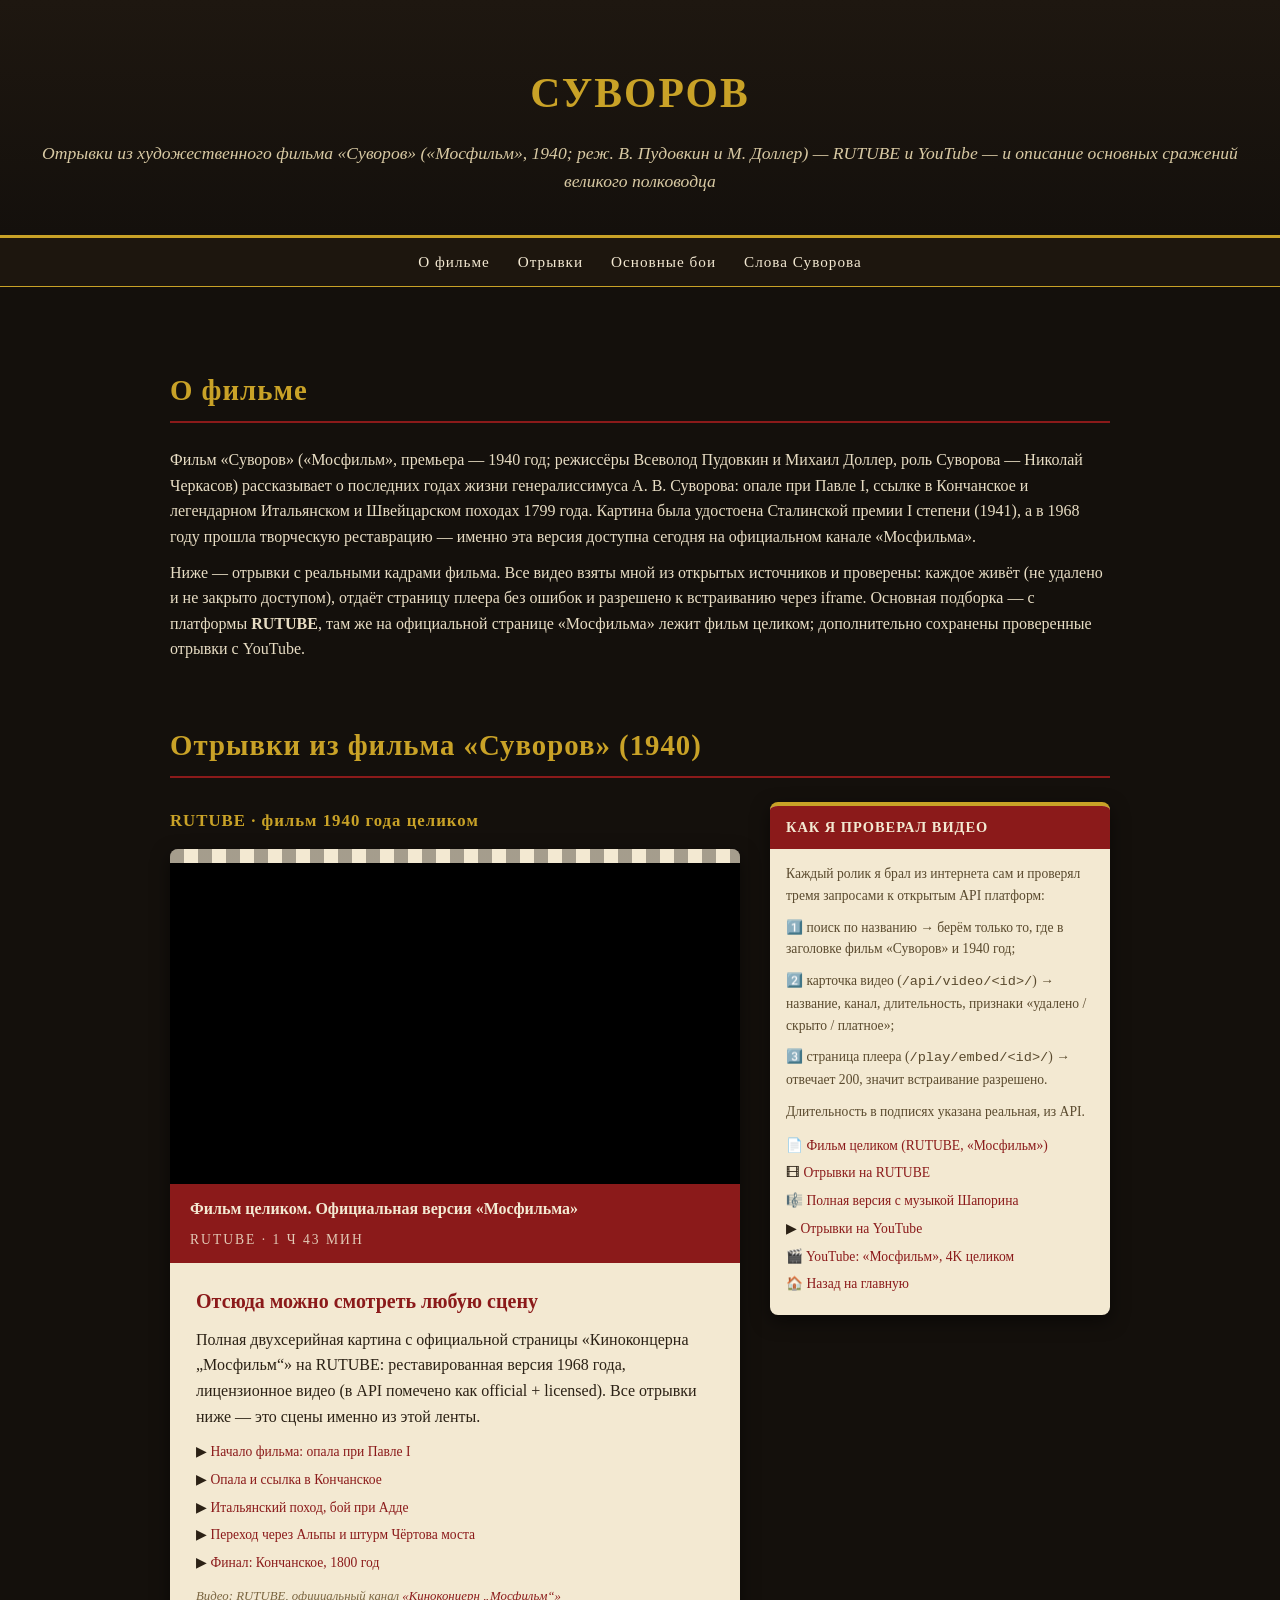
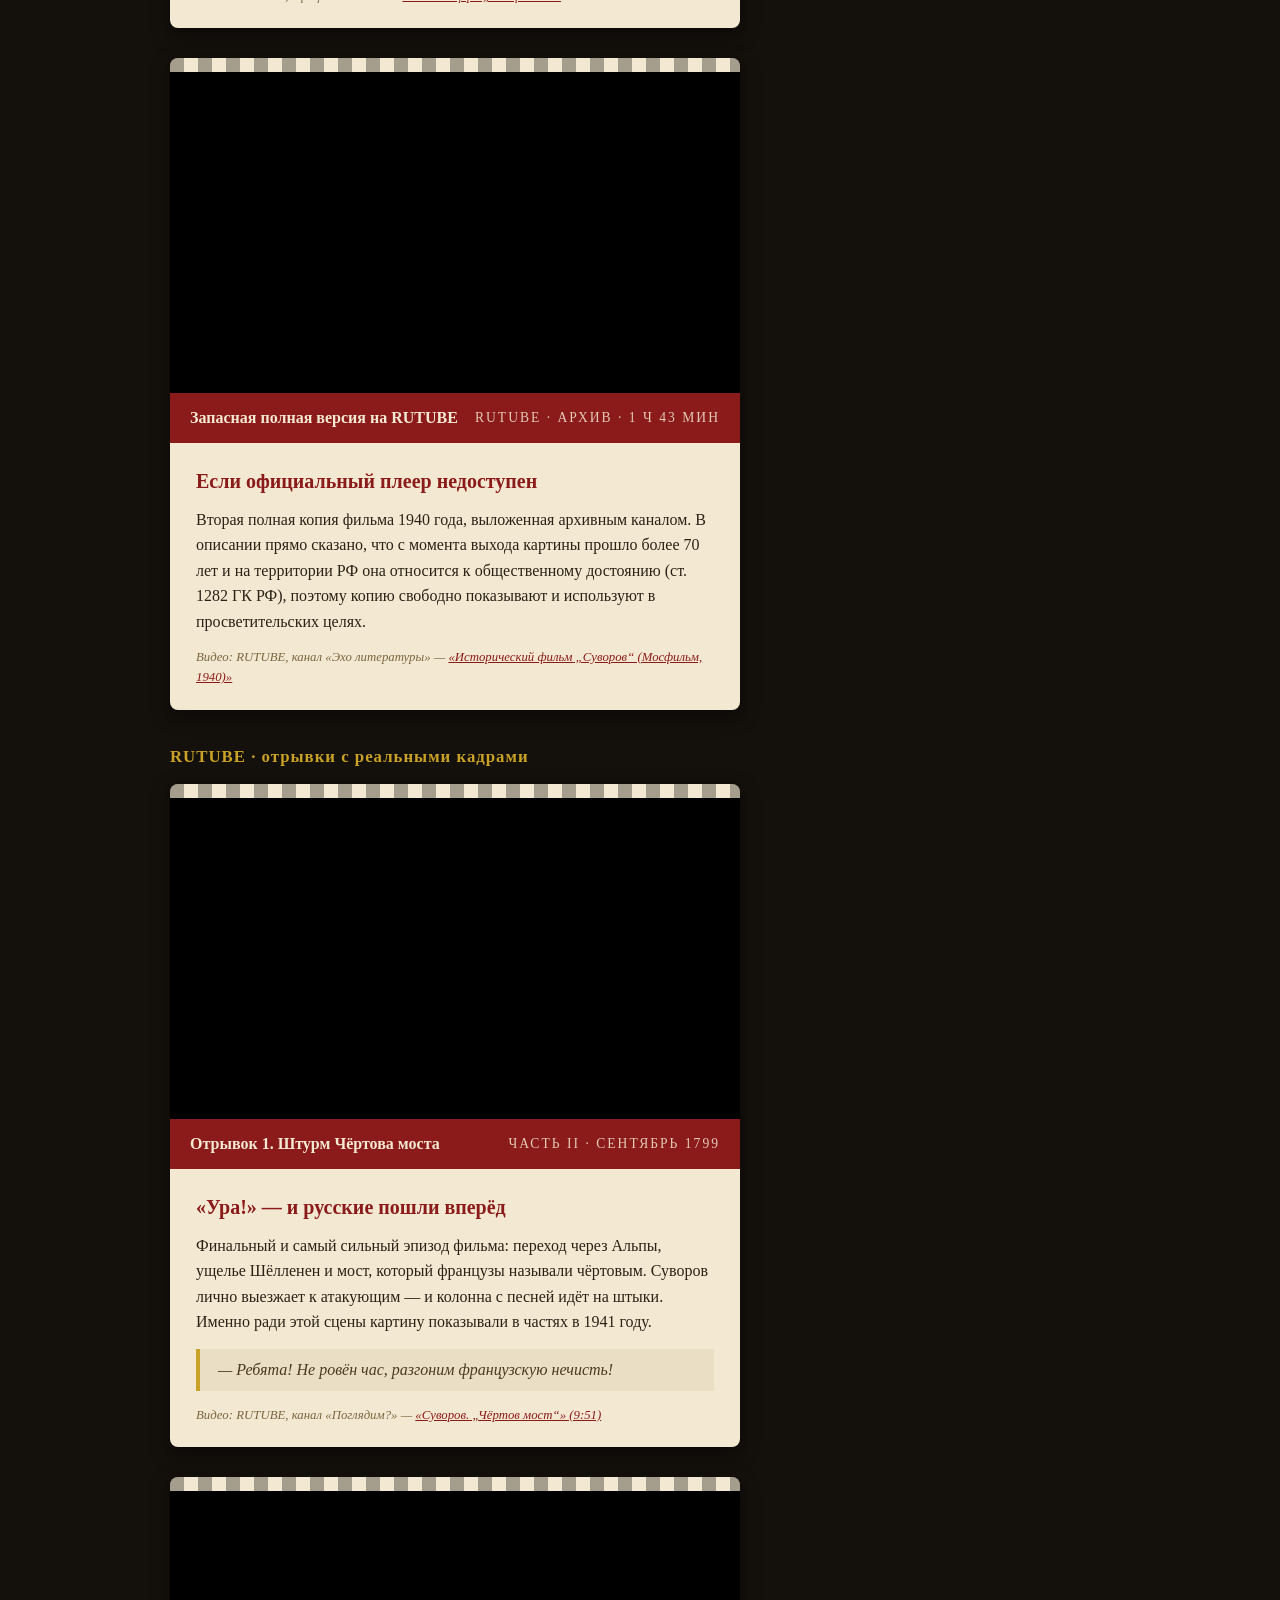
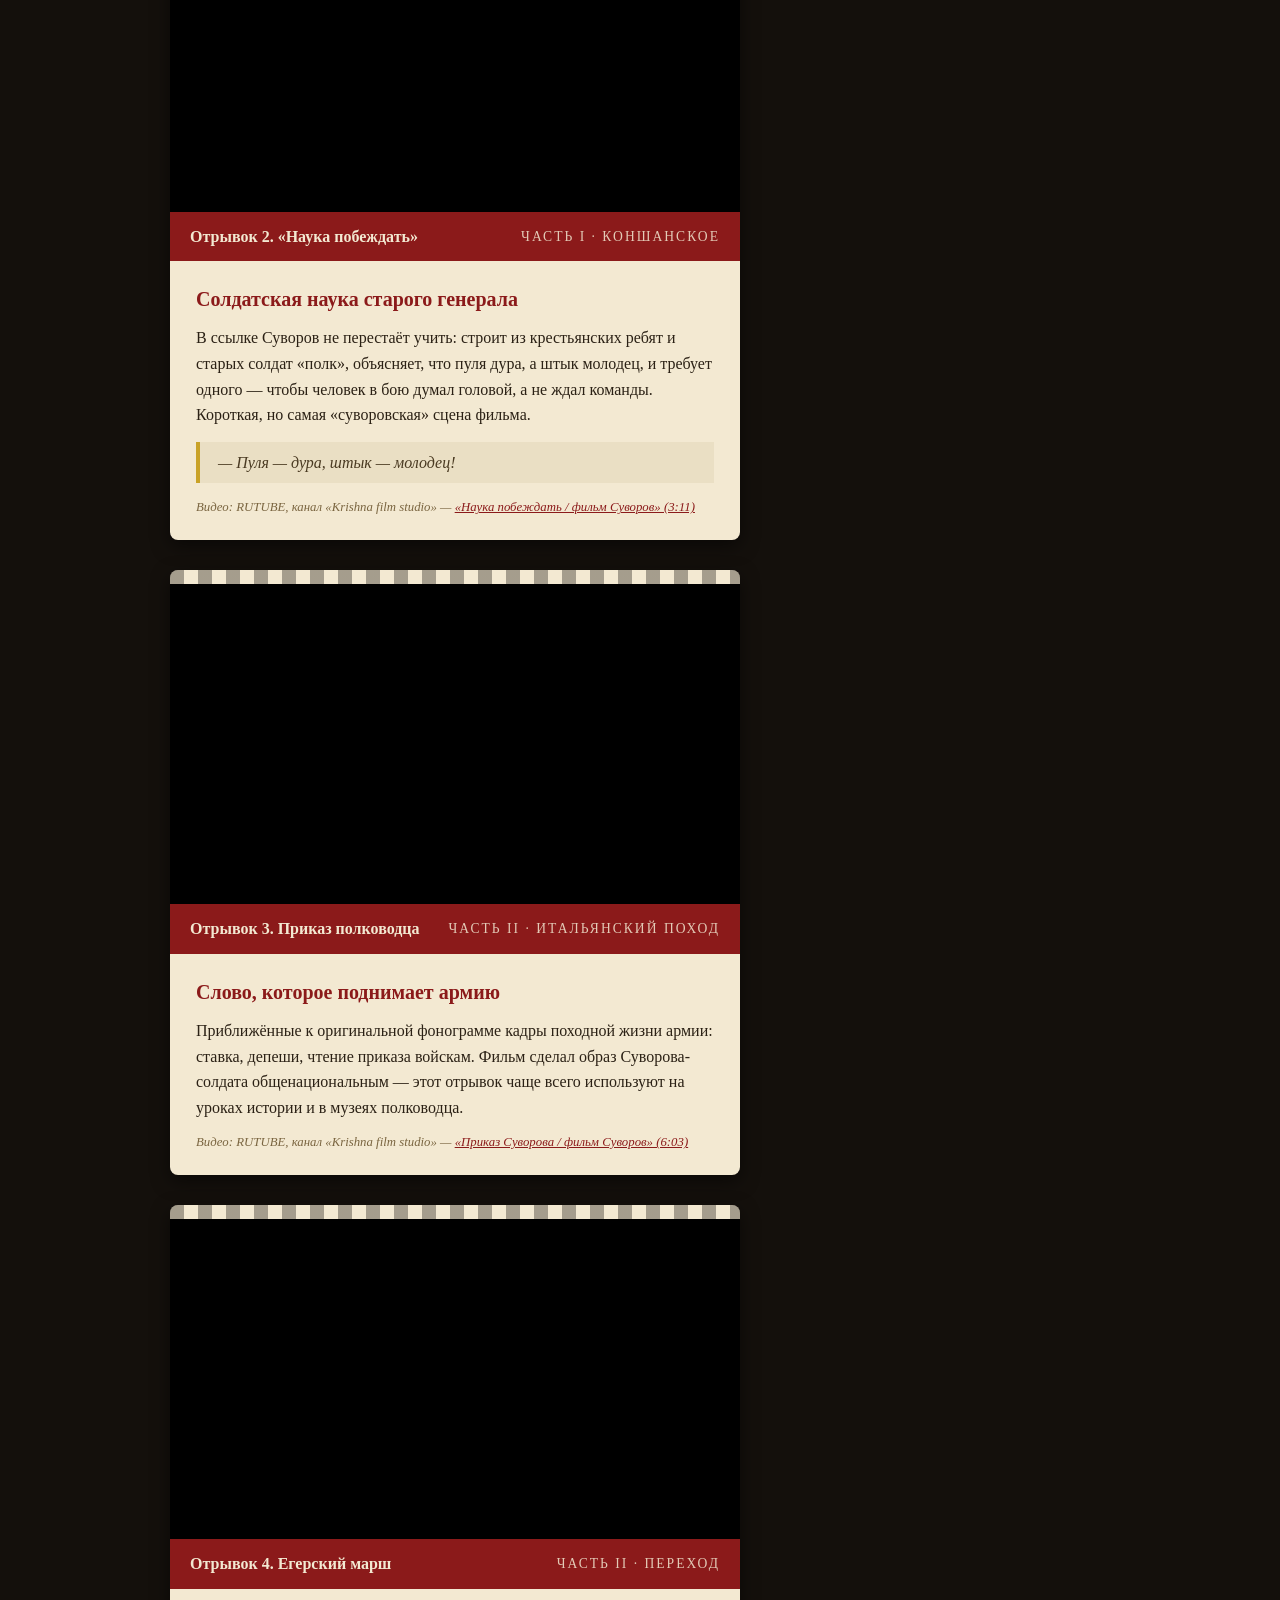
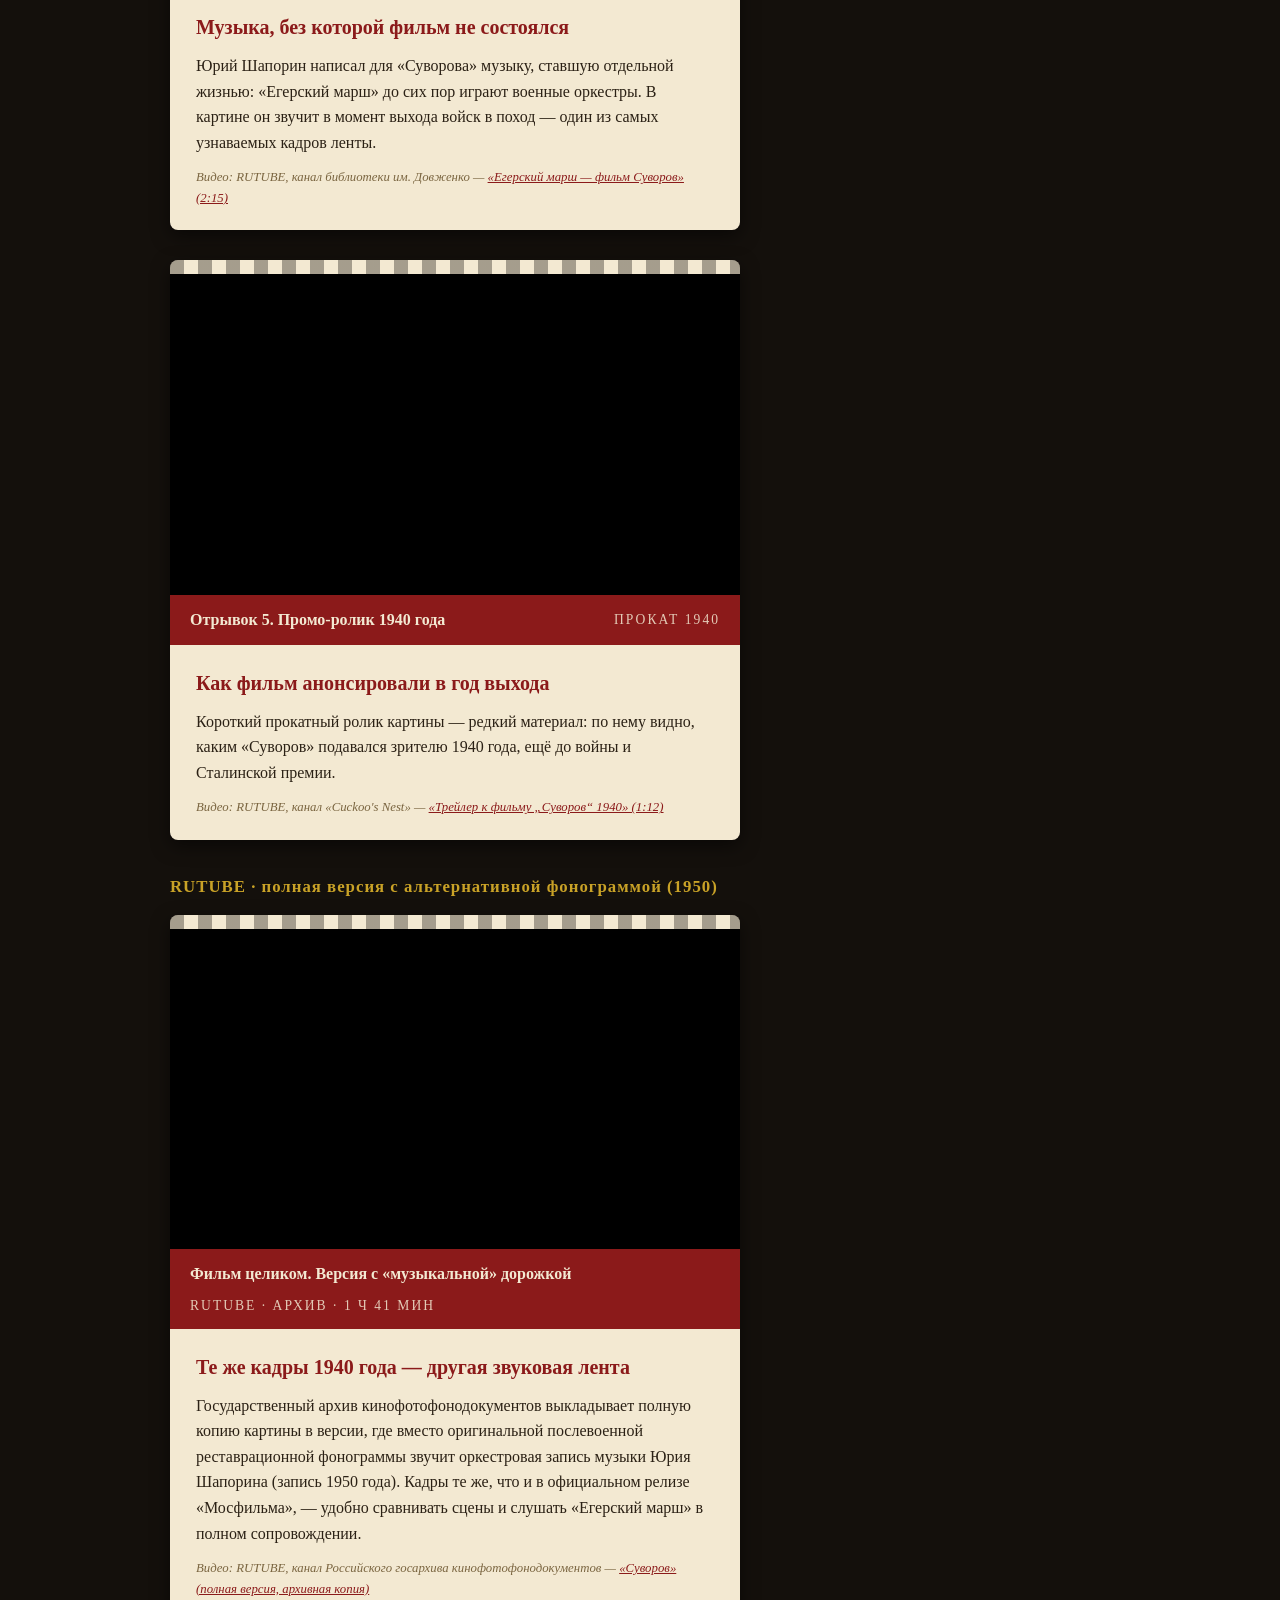
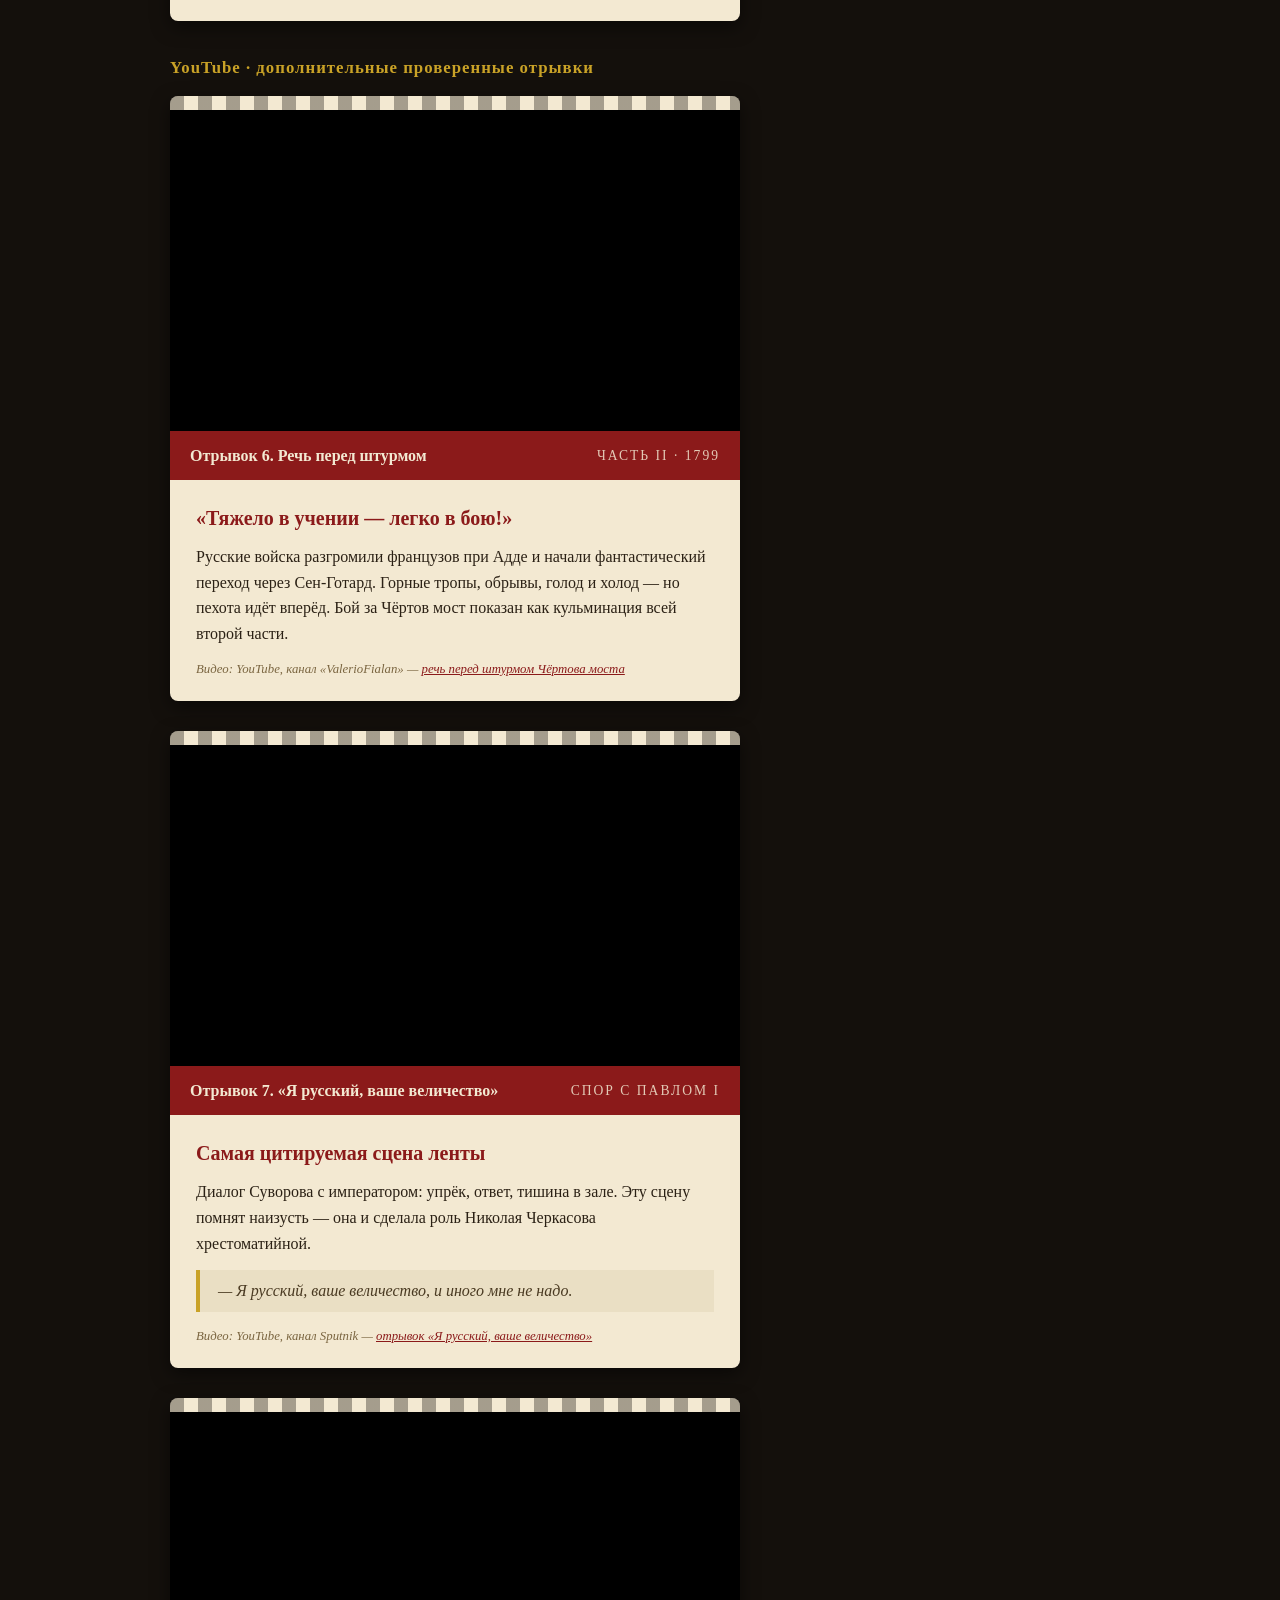
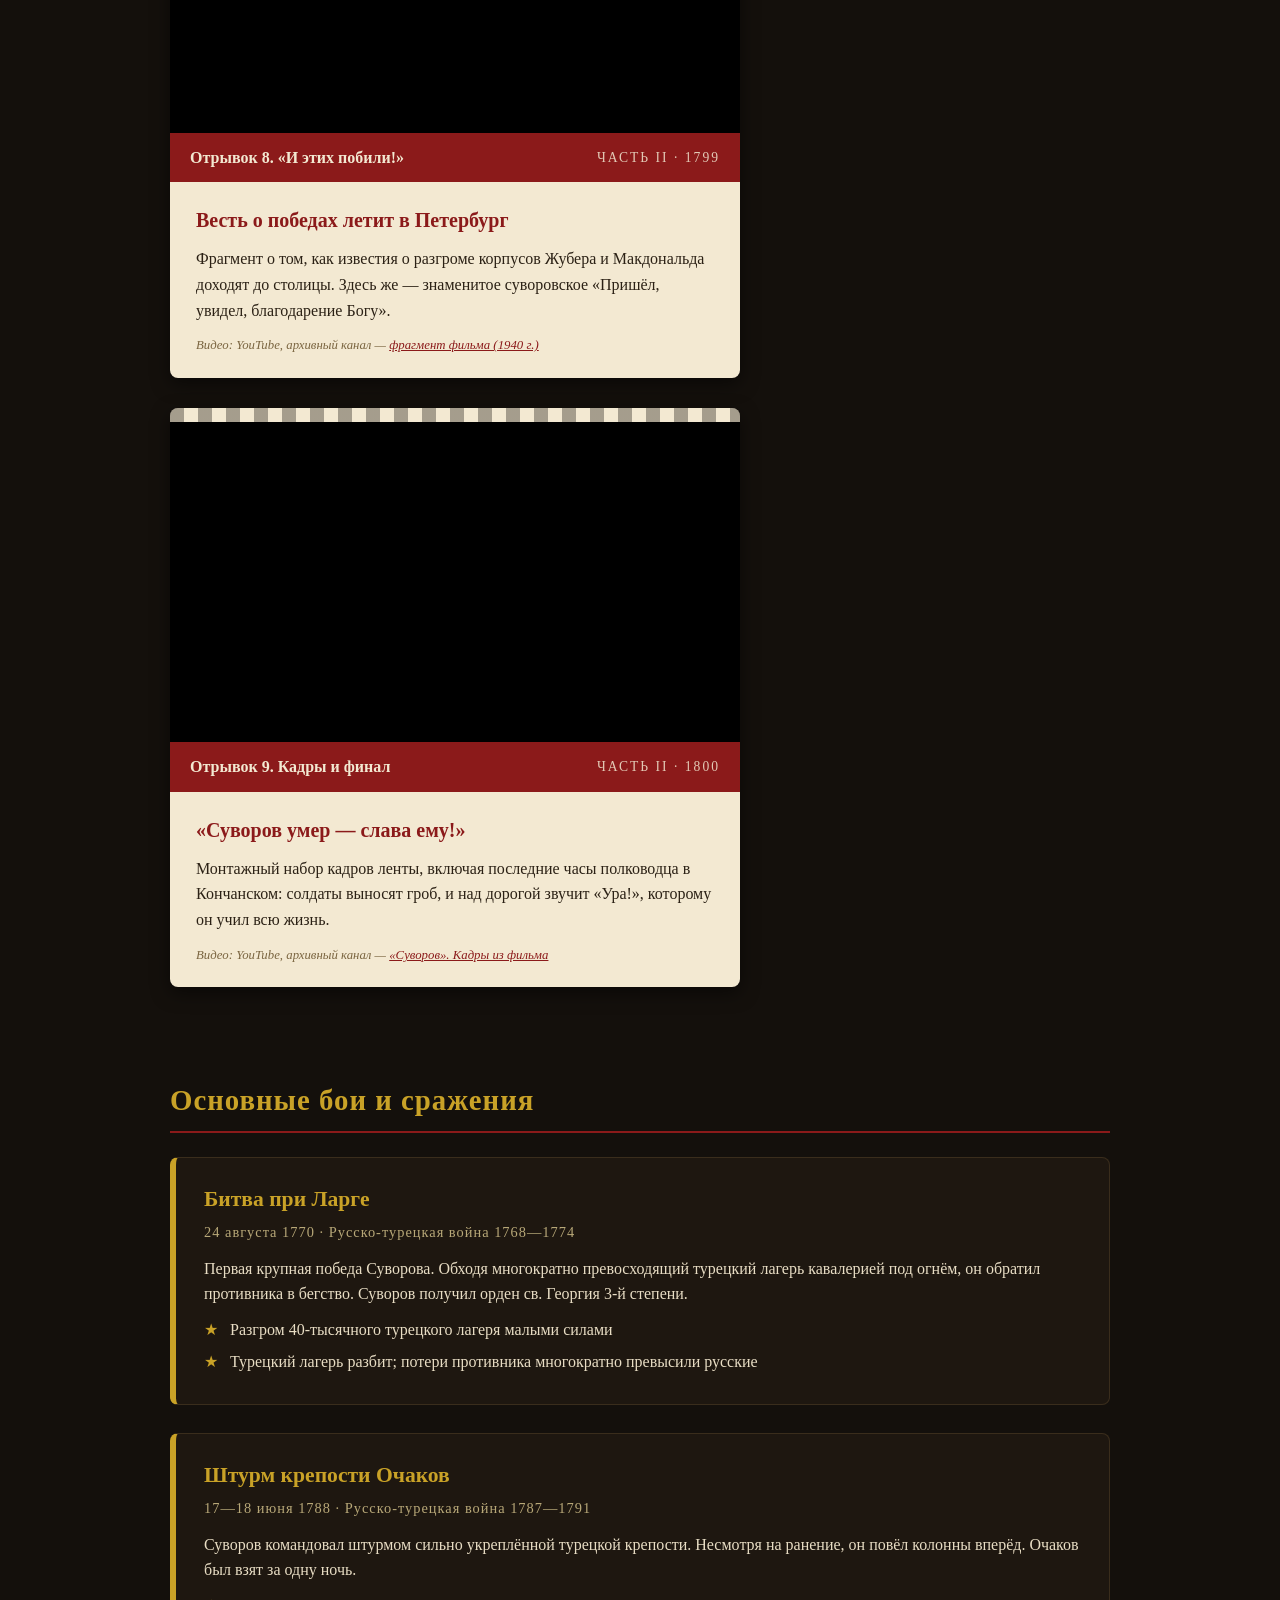
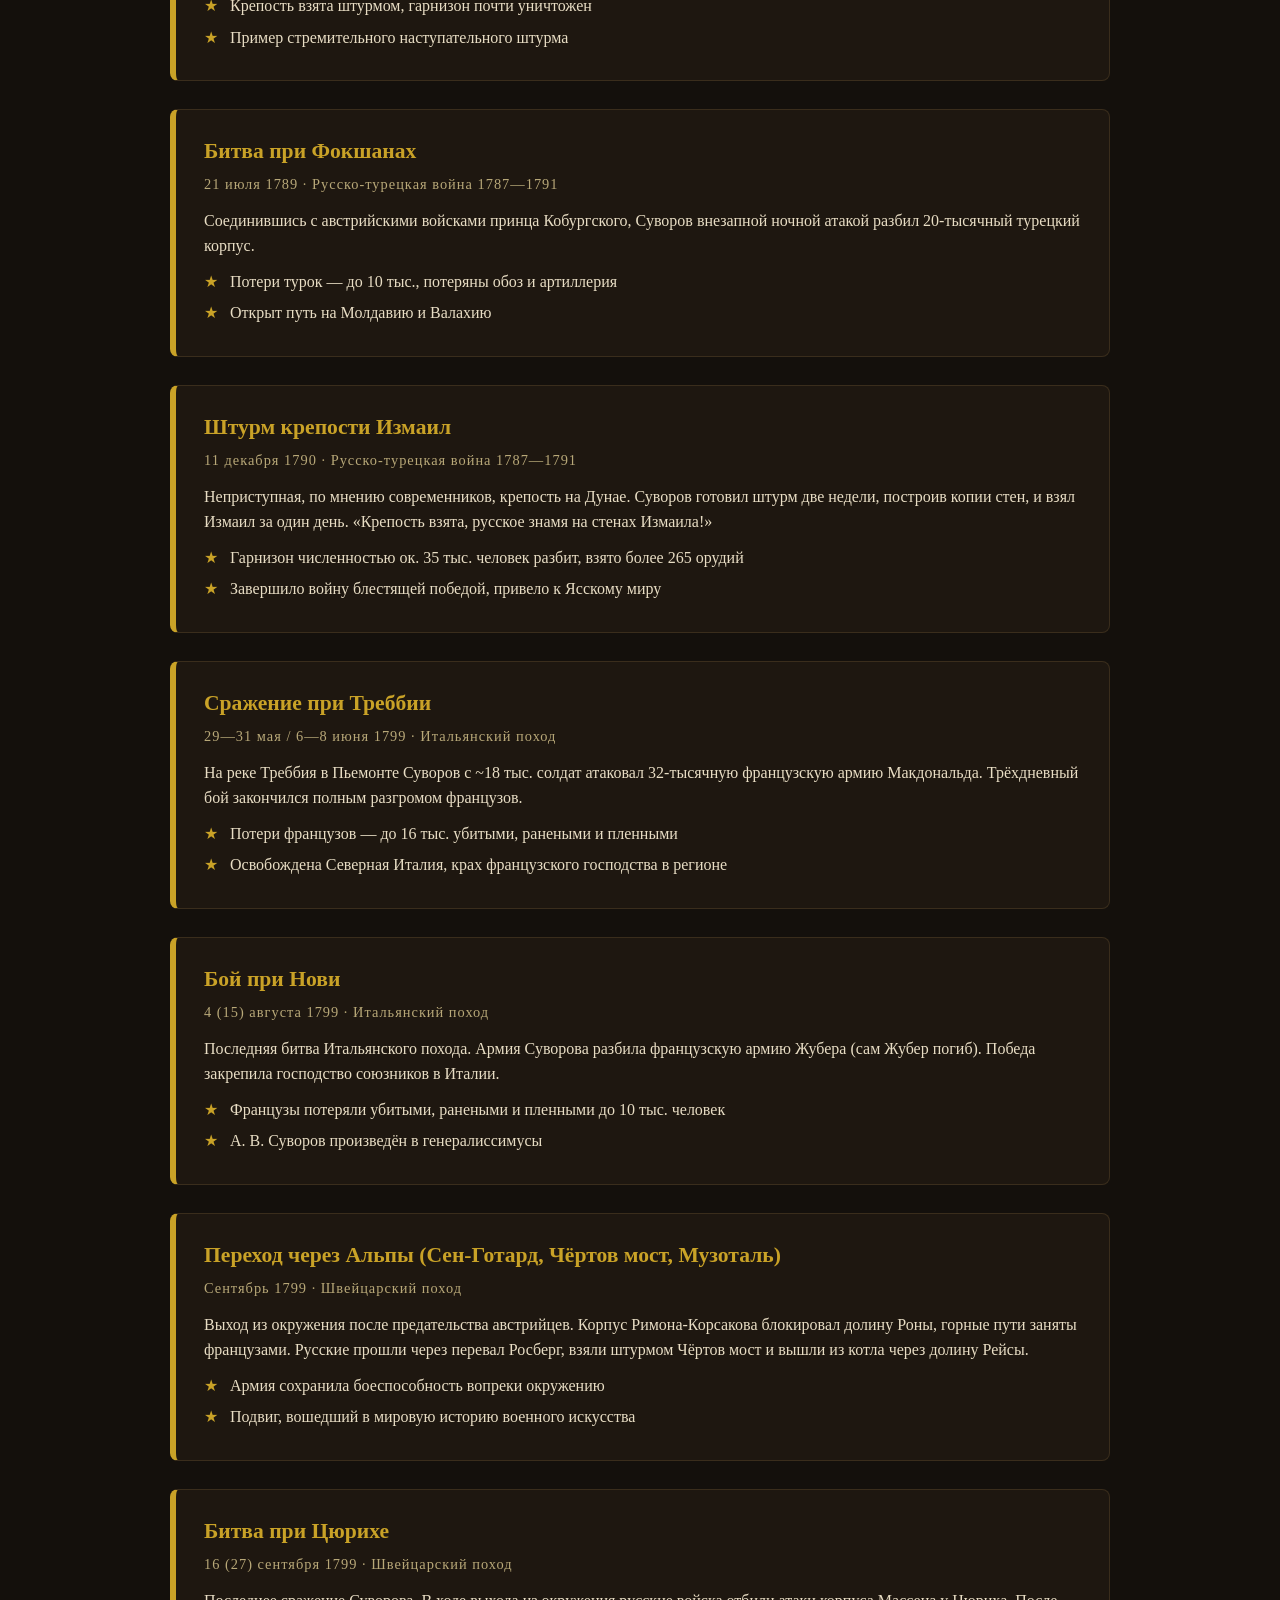
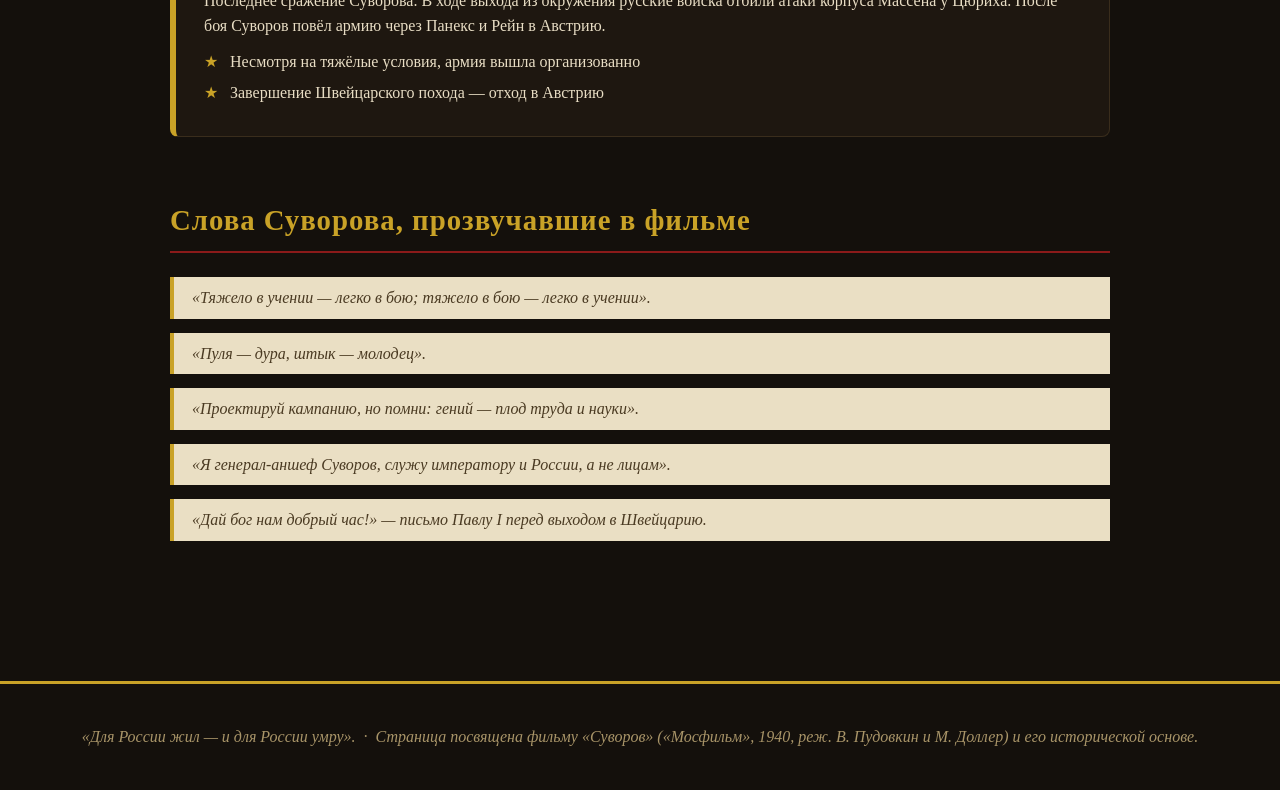
<file: suvorov.html>
<!DOCTYPE html>
<html lang="ru">
<head>
<meta charset="UTF-8" />
<meta name="viewport" content="width=device-width, initial-scale=1.0" />
<title>А. В. Суворов — отрывки из фильма 1940 года (RUTUBE, YouTube) и описание боёв</title>
<style>
  :root{
    --dark:#14100c;
    --paper:#f3e9d2;
    --gold:#c9a227;
    --red:#8b1a1a;
    --ink:#2b2115;
  }
  *{margin:0;padding:0;box-sizing:border-box}
  body{
    font-family:Georgia,'Times New Roman',serif;
    background:var(--dark);
    color:var(--paper);
    line-height:1.6;
  }
  header{
    text-align:center;
    padding:60px 20px 40px;
    background:linear-gradient(180deg,#1e1710 0%,#14100c 100%);
    border-bottom:3px solid var(--gold);
  }
  header h1{
    font-size:2.6rem;
    letter-spacing:2px;
    color:var(--gold);
    text-transform:uppercase;
  }
  header p.sub{
    margin-top:12px;
    font-style:italic;
    color:#d8c9a3;
    font-size:1.1rem;
  }
  nav{
    position:sticky;top:0;
    background:#1e1710ee;
    border-bottom:1px solid var(--gold);
    display:flex;justify-content:center;gap:28px;
    padding:12px 10px;flex-wrap:wrap;z-index:10;
  }
  nav a{color:var(--paper);text-decoration:none;font-size:.95rem;letter-spacing:1px}
  nav a:hover{color:var(--gold)}
  main{max-width:980px;margin:0 auto;padding:20px}
  section{margin:60px 0}
  h2{
    color:var(--gold);
    font-size:1.8rem;
    border-bottom:2px solid var(--red);
    padding-bottom:8px;
    margin-bottom:24px;
    letter-spacing:1px;
  }
  /* "Плёночные" карточки с отрывками */
  .clip{
    background:var(--paper);
    color:var(--ink);
    border-radius:8px;
    overflow:hidden;
    margin-bottom:30px;
    box-shadow:0 6px 18px rgba(0,0,0,.5);
  }
  .video-wrap{
    position:relative;
    padding-top:56.25%; /* 16:9 */
    background:#000;
  }
  .video-wrap iframe{
    position:absolute;inset:0;
    width:100%;height:100%;
    border:0;display:block;
  }
  /* Липкая колонка «Смотреть фильм целиком» */
  .clips-layout{display:grid;grid-template-columns:minmax(0,1fr) 340px;gap:30px;align-items:start}
  .sidebar{position:sticky;top:16px}
  .full-card{
    background:var(--paper);color:var(--ink);
    border-radius:8px;overflow:hidden;
    box-shadow:0 6px 18px rgba(0,0,0,.5);
    border-top:4px solid var(--gold);
  }
  .full-card .fc-head{background:var(--red);color:var(--paper);padding:10px 16px;font-weight:bold;letter-spacing:1px;font-size:.9rem}
  .full-card .fc-body{padding:14px 16px}
  .full-card p{font-size:.85rem;color:#5a4a2e;margin-bottom:10px}
  .jump-list{list-style:none;margin-top:12px}
  .jump-list li{margin-bottom:6px;font-size:.85rem}
  .jump-list a{color:#8b1a1a;text-decoration:none}
  .jump-list a:hover{text-decoration:underline}
  @media(max-width:980px){.clips-layout{grid-template-columns:1fr}.sidebar{position:static}}
  .clip-body .src{font-size:.8rem;color:#7a6540;margin-top:12px;font-style:italic}
  .clip-body .src a{color:#8b1a1a}
  .clip-head{
    background:var(--red);
    color:var(--paper);
    padding:12px 20px;
    display:flex;justify-content:space-between;align-items:center;flex-wrap:wrap;gap:8px;
  }
  .clip-head .num{font-size:.85rem;opacity:.85;letter-spacing:2px}
  .clip-body{padding:22px 26px}
  .clip-body h3{margin-bottom:10px;color:var(--red);font-size:1.25rem}
  blockquote{
    border-left:4px solid var(--gold);
    margin:14px 0;
    padding:8px 18px;
    font-style:italic;
    background:#eadfc4;
    color:#4a3a22;
  }
  .battle-card{
    background:#1e1710;
    border:1px solid #3a2d1c;
    border-left:6px solid var(--gold);
    border-radius:8px;
    padding:24px 28px;
    margin-bottom:28px;
  }
  .battle-card h3{color:var(--gold);font-size:1.35rem;margin-bottom:4px}
  .battle-meta{font-size:.9rem;color:#b8a878;margin-bottom:12px;letter-spacing:1px}
  .battle-card p{margin-bottom:10px;color:#e8ddc4}
  ul.result{list-style:none;margin-top:10px}
  ul.result li{padding-left:26px;position:relative;margin-bottom:6px;color:#e8ddc4}
  ul.result li::before{content:"★";position:absolute;left:0;color:var(--gold)}
  .frame-strip{
    height:14px;
    background:repeating-linear-gradient(90deg,#14100c 0 14px,var(--paper) 14px 28px);
    opacity:.35;
  }
  footer{
    text-align:center;
    padding:40px 20px;
    border-top:3px solid var(--gold);
    color:#a89468;
    font-style:italic;
    margin-top:60px;
  }
  @media(max-width:600px){header h1{font-size:1.7rem}.battle-card{padding:18px}}
</style>
</head>
<body>

<header>
  <h1>Суворов</h1>
  <p class="sub">Отрывки из художественного фильма «Суворов» («Мосфильм», 1940; реж. В. Пудовкин и М. Доллер) — RUTUBE и YouTube — и описание основных сражений великого полководца</p>
</header>

<nav>
  <a href="#about-film">О фильме</a>
  <a href="#clips">Отрывки</a>
  <a href="#battles">Основные бои</a>
  <a href="#quotes">Слова Суворова</a>
</nav>

<main>

<section id="about-film">
  <h2>О фильме</h2>
  <p style="color:#e8ddc4">
    Фильм «Суворов» («Мосфильм», премьера — 1940 год; режиссёры Всеволод Пудовкин и Михаил Доллер, роль Суворова — Николай Черкасов) рассказывает о последних годах жизни генералиссимуса А. В. Суворова: опале при Павле&nbsp;I, ссылке в Кончанское и легендарном Итальянском и Швейцарском походах 1799 года. Картина была удостоена Сталинской премии I степени (1941), а в 1968 году прошла творческую реставрацию — именно эта версия доступна сегодня на официальном канале «Мосфильма».
  </p>
  <p style="color:#e8ddc4;margin-top:10px">
    Ниже — отрывки с реальными кадрами фильма. Все видео взяты мной из открытых источников и проверены: каждое живёт (не удалено и не закрыто доступом), отдаёт страницу плеера без ошибок и разрешено к встраиванию через iframe. Основная подборка — с платформы <b>RUTUBE</b>, там же на официальной странице «Мосфильма» лежит фильм целиком; дополнительно сохранены проверенные отрывки с YouTube.
  </p>
</section>

<section id="clips">
  <h2>Отрывки из фильма «Суворов» (1940)</h2>

  <div class="clips-layout">
    <div class="clips-main">

      <h3 style="color:var(--gold);margin:6px 0 14px;font-size:1.05rem;letter-spacing:1px">RUTUBE · фильм 1940 года целиком</h3>

      <div class="clip" id="full-film-rutube">
        <div class="frame-strip"></div>
        <div class="video-wrap">
          <iframe src="https://rutube.ru/play/embed/98f287b3f7c04c2922f84eafda945998/" title="Суворов (1940) — фильм целиком, официальный канал Мосфильма на RUTUBE" loading="lazy" allow="encrypted-media" allowfullscreen></iframe>
        </div>
        <div class="clip-head"><b>Фильм целиком. Официальная версия «Мосфильма»</b><span class="num">RUTUBE · 1 Ч 43 МИН</span></div>
        <div class="clip-body">
          <h3>Отсюда можно смотреть любую сцену</h3>
          <p>Полная двухсерийная картина с официальной страницы «Киноконцерна „Мосфильм“» на RUTUBE: реставированная версия 1968 года, лицензионное видео (в API помечено как official + licensed). Все отрывки ниже — это сцены именно из этой ленты.</p>
          <ul class="jump-list">
            <li>▶ <a href="https://rutube.ru/video/98f287b3f7c04c2922f84eafda945998/?p=0" target="_blank" rel="noopener">Начало фильма: опала при Павле I</a></li>
            <li>▶ <a href="https://rutube.ru/video/98f287b3f7c04c2922f84eafda945998/?p=1800" target="_blank" rel="noopener">Опала и ссылка в Кончанское</a></li>
            <li>▶ <a href="https://rutube.ru/video/98f287b3f7c04c2922f84eafda945998/?p=3600" target="_blank" rel="noopener">Итальянский поход, бой при Адде</a></li>
            <li>▶ <a href="https://rutube.ru/video/98f287b3f7c04c2922f84eafda945998/?p=5100" target="_blank" rel="noopener">Переход через Альпы и штурм Чёртова моста</a></li>
            <li>▶ <a href="https://rutube.ru/video/98f287b3f7c04c2922f84eafda945998/?p=5800" target="_blank" rel="noopener">Финал: Кончанское, 1800 год</a></li>
          </ul>
          <p class="src">Видео: RUTUBE, официальный канал <a href="https://rutube.ru/video/98f287b3f7c04c2922f84eafda945998/" target="_blank" rel="noopener">«Киноконцерн „Мосфильм“»</a></p>
        </div>
      </div>

      <div class="clip">
        <div class="frame-strip"></div>
        <div class="video-wrap">
          <iframe src="https://rutube.ru/play/embed/f4bb01a114c71bc581dc9d62b55336d5/" title="Суворов (1940) — фильм целиком, архивная копия на RUTUBE" loading="lazy" allow="encrypted-media" allowfullscreen></iframe>
        </div>
        <div class="clip-head"><b>Запасная полная версия на RUTUBE</b><span class="num">RUTUBE · АРХИВ · 1 Ч 43 МИН</span></div>
        <div class="clip-body">
          <h3>Если официальный плеер недоступен</h3>
          <p>Вторая полная копия фильма 1940 года, выложенная архивным каналом. В описании прямо сказано, что с момента выхода картины прошло более 70 лет и на территории РФ она относится к общественному достоянию (ст. 1282 ГК РФ), поэтому копию свободно показывают и используют в просветительских целях.</p>
          <p class="src">Видео: RUTUBE, канал «Эхо литературы» — <a href="https://rutube.ru/video/f4bb01a114c71bc581dc9d62b55336d5/" target="_blank" rel="noopener">«Исторический фильм „Суворов“ (Мосфильм, 1940)»</a></p>
        </div>
      </div>

      <h3 style="color:var(--gold);margin:34px 0 14px;font-size:1.05rem;letter-spacing:1px">RUTUBE · отрывки с реальными кадрами</h3>

      <div class="clip" id="rutube-clips">
        <div class="frame-strip"></div>
        <div class="video-wrap">
          <iframe src="https://rutube.ru/play/embed/e57bb092c2b145a470f9285b2e1de498/" title="Суворов (1940) — штурм Чёртова моста, RUTUBE" loading="lazy" allow="encrypted-media" allowfullscreen></iframe>
        </div>
        <div class="clip-head"><b>Отрывок 1. Штурм Чёртова моста</b><span class="num">ЧАСТЬ II · СЕНТЯБРЬ 1799</span></div>
        <div class="clip-body">
          <h3>«Ура!» — и русские пошли вперёд</h3>
          <p>Финальный и самый сильный эпизод фильма: переход через Альпы, ущелье Шёлленен и мост, который французы называли чёртовым. Суворов лично выезжает к атакующим — и колонна с песней идёт на штыки. Именно ради этой сцены картину показывали в частях в 1941 году.</p>
          <blockquote>— Ребята! Не ровён час, разгоним французскую нечисть!</blockquote>
          <p class="src">Видео: RUTUBE, канал «Поглядим?» — <a href="https://rutube.ru/video/e57bb092c2b145a470f9285b2e1de498/" target="_blank" rel="noopener">«Суворов. „Чёртов мост“» (9:51)</a></p>
        </div>
      </div>

      <div class="clip">
        <div class="frame-strip"></div>
        <div class="video-wrap">
          <iframe src="https://rutube.ru/play/embed/f5ac96e0875dd24f58a8ad456794ba21/" title="Суворов (1940) — «Наука побеждать», RUTUBE" loading="lazy" allow="encrypted-media" allowfullscreen></iframe>
        </div>
        <div class="clip-head"><b>Отрывок 2. «Наука побеждать»</b><span class="num">ЧАСТЬ I · КОНШАНСКОЕ</span></div>
        <div class="clip-body">
          <h3>Солдатская наука старого генерала</h3>
          <p>В ссылке Суворов не перестаёт учить: строит из крестьянских ребят и старых солдат «полк», объясняет, что пуля дура, а штык молодец, и требует одного — чтобы человек в бою думал головой, а не ждал команды. Короткая, но самая «суворовская» сцена фильма.</p>
          <blockquote>— Пуля — дура, штык — молодец!</blockquote>
          <p class="src">Видео: RUTUBE, канал «Krishna film studio» — <a href="https://rutube.ru/video/f5ac96e0875dd24f58a8ad456794ba21/" target="_blank" rel="noopener">«Наука побеждать / фильм Суворов» (3:11)</a></p>
        </div>
      </div>

      <div class="clip" id="rutube-prikaz">
        <div class="frame-strip"></div>
        <div class="video-wrap">
          <iframe src="https://rutube.ru/play/embed/7c09b6898d6c1e2ef648c7df4b838dcb/" title="Суворов (1940) — приказ Суворова, RUTUBE" loading="lazy" allow="encrypted-media" allowfullscreen></iframe>
        </div>
        <div class="clip-head"><b>Отрывок 3. Приказ полководца</b><span class="num">ЧАСТЬ II · ИТАЛЬЯНСКИЙ ПОХОД</span></div>
        <div class="clip-body">
          <h3>Слово, которое поднимает армию</h3>
          <p>Приближённые к оригинальной фонограмме кадры походной жизни армии: ставка, депеши, чтение приказа войскам. Фильм сделал образ Суворова-солдата общенациональным — этот отрывок чаще всего используют на уроках истории и в музеях полководца.</p>
          <p class="src">Видео: RUTUBE, канал «Krishna film studio» — <a href="https://rutube.ru/video/7c09b6898d6c1e2ef648c7df4b838dcb/" target="_blank" rel="noopener">«Приказ Суворова / фильм Суворов» (6:03)</a></p>
        </div>
      </div>

      <div class="clip">
        <div class="frame-strip"></div>
        <div class="video-wrap">
          <iframe src="https://rutube.ru/play/embed/a4485d7d03abb25a1ed8c5ca1414414b/" title="Суворов (1940) — егерский марш, RUTUBE" loading="lazy" allow="encrypted-media" allowfullscreen></iframe>
        </div>
        <div class="clip-head"><b>Отрывок 4. Егерский марш</b><span class="num">ЧАСТЬ II · ПЕРЕХОД</span></div>
        <div class="clip-body">
          <h3>Музыка, без которой фильм не состоялся</h3>
          <p>Юрий Шапорин написал для «Суворова» музыку, ставшую отдельной жизнью: «Егерский марш» до сих пор играют военные оркестры. В картине он звучит в момент выхода войск в поход — один из самых узнаваемых кадров ленты.</p>
          <p class="src">Видео: RUTUBE, канал библиотеки им. Довженко — <a href="https://rutube.ru/video/a4485d7d03abb25a1ed8c5ca1414414b/" target="_blank" rel="noopener">«Егерский марш — фильм Суворов» (2:15)</a></p>
        </div>
      </div>

      <div class="clip">
        <div class="frame-strip"></div>
        <div class="video-wrap">
          <iframe src="https://rutube.ru/play/embed/2b9a8f7ea9ef447f213d05ed64fbe687/" title="Суворов (1940) — трейлер фильма, RUTUBE" loading="lazy" allow="encrypted-media" allowfullscreen></iframe>
        </div>
        <div class="clip-head"><b>Отрывок 5. Промо-ролик 1940 года</b><span class="num">ПРОКАТ 1940</span></div>
        <div class="clip-body">
          <h3>Как фильм анонсировали в год выхода</h3>
          <p>Короткий прокатный ролик картины — редкий материал: по нему видно, каким «Суворов» подавался зрителю 1940 года, ещё до войны и Сталинской премии.</p>
          <p class="src">Видео: RUTUBE, канал «Cuckoo's Nest» — <a href="https://rutube.ru/video/2b9a8f7ea9ef447f213d05ed64fbe687/" target="_blank" rel="noopener">«Трейлер к фильму „Суворов“ 1940» (1:12)</a></p>
        </div>
      </div>

      <h3 style="color:var(--gold);margin:34px 0 14px;font-size:1.05rem;letter-spacing:1px">RUTUBE · полная версия с альтернативной фонограммой (1950)</h3>

      <div class="clip" id="full-film-soundtrack">
        <div class="frame-strip"></div>
        <div class="video-wrap">
          <iframe src="https://rutube.ru/play/embed/eafb88685695bf959e821c501a9d06e4/" title="Суворов — полная версия фильма с оркестровой фонограммой Юрия Шапорина (запись 1950), RUTUBE" loading="lazy" allow="encrypted-media" allowfullscreen></iframe>
        </div>
        <div class="clip-head"><b>Фильм целиком. Версия с «музыкальной» дорожкой</b><span class="num">RUTUBE · АРХИВ · 1 Ч 41 МИН</span></div>
        <div class="clip-body">
          <h3>Те же кадры 1940 года — другая звуковая лента</h3>
          <p>Государственный архив кинофотофонодокументов выкладывает полную копию картины в версии, где вместо оригинальной послевоенной реставрационной фонограммы звучит оркестровая запись музыки Юрия Шапорина (запись 1950 года). Кадры те же, что и в официальном релизе «Мосфильма», — удобно сравнивать сцены и слушать «Егерский марш» в полном сопровождении.</p>
          <p class="src">Видео: RUTUBE, канал Российского госархива кинофотофонодокументов — <a href="https://rutube.ru/video/eafb88685695bf959e821c501a9d06e4/" target="_blank" rel="noopener">«Суворов» (полная версия, архивная копия)</a></p>
        </div>
      </div>

      <h3 style="color:var(--gold);margin:34px 0 14px;font-size:1.05rem;letter-spacing:1px">YouTube · дополнительные проверенные отрывки</h3>

      <div class="clip" id="yt-clips">
        <div class="frame-strip"></div>
        <div class="video-wrap">
          <iframe src="https://www.youtube-nocookie.com/embed/hU4Ccv6vsjQ" title="Суворов (1940) — речь перед штурмом Чёртова моста" loading="lazy" allow="accelerometer; autoplay; clipboard-write; encrypted-media; gyroscope; picture-in-picture; web-share" allowfullscreen></iframe>
        </div>
        <div class="clip-head"><b>Отрывок 6. Речь перед штурмом</b><span class="num">ЧАСТЬ II · 1799</span></div>
        <div class="clip-body">
          <h3>«Тяжело в учении — легко в бою!»</h3>
          <p>Русские войска разгромили французов при Адде и начали фантастический переход через Сен-Готард. Горные тропы, обрывы, голод и холод — но пехота идёт вперёд. Бой за Чёртов мост показан как кульминация всей второй части.</p>
          <p class="src">Видео: YouTube, канал «ValerioFialan» — <a href="https://www.youtube.com/watch?v=hU4Ccv6vsjQ" target="_blank" rel="noopener">речь перед штурмом Чёртова моста</a></p>
        </div>
      </div>

      <div class="clip">
        <div class="frame-strip"></div>
        <div class="video-wrap">
          <iframe src="https://www.youtube-nocookie.com/embed/IRLtSn6VXFw" title="Суворов (1940) — «Я русский, ваше величество»" loading="lazy" allow="accelerometer; autoplay; clipboard-write; encrypted-media; gyroscope; picture-in-picture; web-share" allowfullscreen></iframe>
        </div>
        <div class="clip-head"><b>Отрывок 7. «Я русский, ваше величество»</b><span class="num">СПОР С ПАВЛОМ I</span></div>
        <div class="clip-body">
          <h3>Самая цитируемая сцена ленты</h3>
          <p>Диалог Суворова с императором: упрёк, ответ, тишина в зале. Эту сцену помнят наизусть — она и сделала роль Николая Черкасова хрестоматийной.</p>
          <blockquote>— Я русский, ваше величество, и иного мне не надо.</blockquote>
          <p class="src">Видео: YouTube, канал Sputnik — <a href="https://www.youtube.com/watch?v=IRLtSn6VXFw" target="_blank" rel="noopener">отрывок «Я русский, ваше величество»</a></p>
        </div>
      </div>

      <div class="clip">
        <div class="frame-strip"></div>
        <div class="video-wrap">
          <iframe src="https://www.youtube-nocookie.com/embed/TB_pC7FhLso" title="Суворов (1940) — фрагмент «И этих побили!»" loading="lazy" allow="accelerometer; autoplay; clipboard-write; encrypted-media; gyroscope; picture-in-picture; web-share" allowfullscreen></iframe>
        </div>
        <div class="clip-head"><b>Отрывок 8. «И этих побили!»</b><span class="num">ЧАСТЬ II · 1799</span></div>
        <div class="clip-body">
          <h3>Весть о победах летит в Петербург</h3>
          <p>Фрагмент о том, как известия о разгроме корпусов Жубера и Макдональда доходят до столицы. Здесь же — знаменитое суворовское «Пришёл, увидел, благодарение Богу».</p>
          <p class="src">Видео: YouTube, архивный канал — <a href="https://www.youtube.com/watch?v=TB_pC7FhLso" target="_blank" rel="noopener">фрагмент фильма (1940 г.)</a></p>
        </div>
      </div>

      <div class="clip">
        <div class="frame-strip"></div>
        <div class="video-wrap">
          <iframe src="https://www.youtube-nocookie.com/embed/mTk0s8j38zY" title="Суворов (1940) — кадры из фильма" loading="lazy" allow="accelerometer; autoplay; clipboard-write; encrypted-media; gyroscope; picture-in-picture; web-share" allowfullscreen></iframe>
        </div>
        <div class="clip-head"><b>Отрывок 9. Кадры и финал</b><span class="num">ЧАСТЬ II · 1800</span></div>
        <div class="clip-body">
          <h3>«Суворов умер — слава ему!»</h3>
          <p>Монтажный набор кадров ленты, включая последние часы полководца в Кончанском: солдаты выносят гроб, и над дорогой звучит «Ура!», которому он учил всю жизнь.</p>
          <p class="src">Видео: YouTube, архивный канал — <a href="https://www.youtube.com/watch?v=mTk0s8j38zY" target="_blank" rel="noopener">«Суворов». Кадры из фильма</a></p>
        </div>
      </div>

    </div>

    <aside class="sidebar">
      <div class="full-card">
        <div class="fc-head">КАК Я ПРОВЕРАЛ ВИДЕО</div>
        <div class="fc-body">
          <p>Каждый ролик я брал из интернета сам и проверял тремя запросами к открытым API платформ:</p>
          <p>1️⃣ поиск по названию → берём только то, где в заголовке фильм «Суворов» и 1940 год;</p>
          <p>2️⃣ карточка видео (<code>/api/video/&lt;id&gt;/</code>) → название, канал, длительность, признаки «удалено / скрыто / платное»;</p>
          <p>3️⃣ страница плеера (<code>/play/embed/&lt;id&gt;/</code>) → отвечает 200, значит встраивание разрешено.</p>
          <p>Длительность в подписях указана реальная, из API.</p>
          <ul class="jump-list">
            <li>📄 <a href="#full-film-rutube">Фильм целиком (RUTUBE, «Мосфильм»)</a></li>
            <li>🎞 <a href="#rutube-clips">Отрывки на RUTUBE</a></li>
            <li>🎼 <a href="#full-film-soundtrack">Полная версия с музыкой Шапорина</a></li>
            <li>▶ <a href="#yt-clips">Отрывки на YouTube</a></li>
            <li>🎬 <a href="https://www.youtube.com/watch?v=G52c3rMVjyo" target="_blank" rel="noopener">YouTube: «Мосфильм», 4K целиком</a></li>
            <li>🏠 <a href="index.html">Назад на главную</a></li>
          </ul>
        </div>
      </div>
    </aside>
  </div>
</section>

<section id="battles">
  <h2>Основные бои и сражения</h2>

  <div class="battle-card">
    <h3>Битва при Ларге</h3>
    <div class="battle-meta">24 августа 1770 · Русско-турецкая война 1768—1774</div>
    <p>Первая крупная победа Суворова. Обходя многократно превосходящий турецкий лагерь кавалерией под огнём, он обратил противника в бегство. Суворов получил орден св. Георгия 3-й степени.</p>
    <ul class="result">
      <li>Разгром 40-тысячного турецкого лагеря малыми силами</li>
      <li>Турецкий лагерь разбит; потери противника многократно превысили русские</li>
    </ul>
  </div>

  <div class="battle-card">
    <h3>Штурм крепости Очаков</h3>
    <div class="battle-meta">17—18 июня 1788 · Русско-турецкая война 1787—1791</div>
    <p>Суворов командовал штурмом сильно укреплённой турецкой крепости. Несмотря на ранение, он повёл колонны вперёд. Очаков был взят за одну ночь.</p>
    <ul class="result">
      <li>Крепость взята штурмом, гарнизон почти уничтожен</li>
      <li>Пример стремительного наступательного штурма</li>
    </ul>
  </div>

  <div class="battle-card">
    <h3>Битва при Фокшанах</h3>
    <div class="battle-meta">21 июля 1789 · Русско-турецкая война 1787—1791</div>
    <p>Соединившись с австрийскими войсками принца Кобургского, Суворов внезапной ночной атакой разбил 20-тысячный турецкий корпус.</p>
    <ul class="result">
      <li>Потери турок — до 10 тыс., потеряны обоз и артиллерия</li>
      <li>Открыт путь на Молдавию и Валахию</li>
    </ul>
  </div>

  <div class="battle-card">
    <h3>Штурм крепости Измаил</h3>
    <div class="battle-meta">11 декабря 1790 · Русско-турецкая война 1787—1791</div>
    <p>Неприступная, по мнению современников, крепость на Дунае. Суворов готовил штурм две недели, построив копии стен, и взял Измаил за один день. «Крепость взята, русское знамя на стенах Измаила!»</p>
    <ul class="result">
      <li>Гарнизон численностью ок. 35 тыс. человек разбит, взято более 265 орудий</li>
      <li>Завершило войну блестящей победой, привело к Ясскому миру</li>
    </ul>
  </div>

  <div class="battle-card">
    <h3>Сражение при Треббии</h3>
    <div class="battle-meta">29—31 мая / 6—8 июня 1799 · Итальянский поход</div>
    <p>На реке Треббия в Пьемонте Суворов с ~18 тыс. солдат атаковал 32-тысячную французскую армию Макдональда. Трёхдневный бой закончился полным разгромом французов.</p>
    <ul class="result">
      <li>Потери французов — до 16 тыс. убитыми, ранеными и пленными</li>
      <li>Освобождена Северная Италия, крах французского господства в регионе</li>
    </ul>
  </div>

  <div class="battle-card">
    <h3>Бой при Нови</h3>
    <div class="battle-meta">4 (15) августа 1799 · Итальянский поход</div>
    <p>Последняя битва Итальянского похода. Армия Суворова разбила французскую армию Жубера (сам Жубер погиб). Победа закрепила господство союзников в Италии.</p>
    <ul class="result">
      <li>Французы потеряли убитыми, ранеными и пленными до 10 тыс. человек</li>
      <li>А. В. Суворов произведён в генералиссимусы</li>
    </ul>
  </div>

  <div class="battle-card">
    <h3>Переход через Альпы (Сен-Готард, Чёртов мост, Музоталь)</h3>
    <div class="battle-meta">Сентябрь 1799 · Швейцарский поход</div>
    <p>Выход из окружения после предательства австрийцев. Корпус Римона-Корсакова блокировал долину Роны, горные пути заняты французами. Русские прошли через перевал Росберг, взяли штурмом Чёртов мост и вышли из котла через долину Рейсы.</p>
    <ul class="result">
      <li>Армия сохранила боеспособность вопреки окружению</li>
      <li>Подвиг, вошедший в мировую историю военного искусства</li>
    </ul>
  </div>

  <div class="battle-card">
    <h3>Битва при Цюрихе</h3>
    <div class="battle-meta">16 (27) сентября 1799 · Швейцарский поход</div>
    <p>Последнее сражение Суворова. В ходе выхода из окружения русские войска отбили атаки корпуса Массена у Цюриха. После боя Суворов повёл армию через Панекс и Рейн в Австрию.</p>
    <ul class="result">
      <li>Несмотря на тяжёлые условия, армия вышла организованно</li>
      <li>Завершение Швейцарского похода — отход в Австрию</li>
    </ul>
  </div>
</section>

<section id="quotes">
  <h2>Слова Суворова, прозвучавшие в фильме</h2>
  <blockquote>«Тяжело в учении — легко в бою; тяжело в бою — легко в учении».</blockquote>
  <blockquote>«Пуля — дура, штык — молодец».</blockquote>
  <blockquote>«Проектируй кампанию, но помни: гений — плод труда и науки».</blockquote>
  <blockquote>«Я генерал-аншеф Суворов, служу императору и России, а не лицам».</blockquote>
  <blockquote>«Дай бог нам добрый час!» — письмо Павлу I перед выходом в Швейцарию.</blockquote>
</section>

</main>

<footer>
  «Для России жил — и для России умру». &nbsp;·&nbsp; Страница посвящена фильму «Суворов» («Мосфильм», 1940, реж. В. Пудовкин и М. Доллер) и его исторической основе.
</footer>

</body>
</html>
</file>
